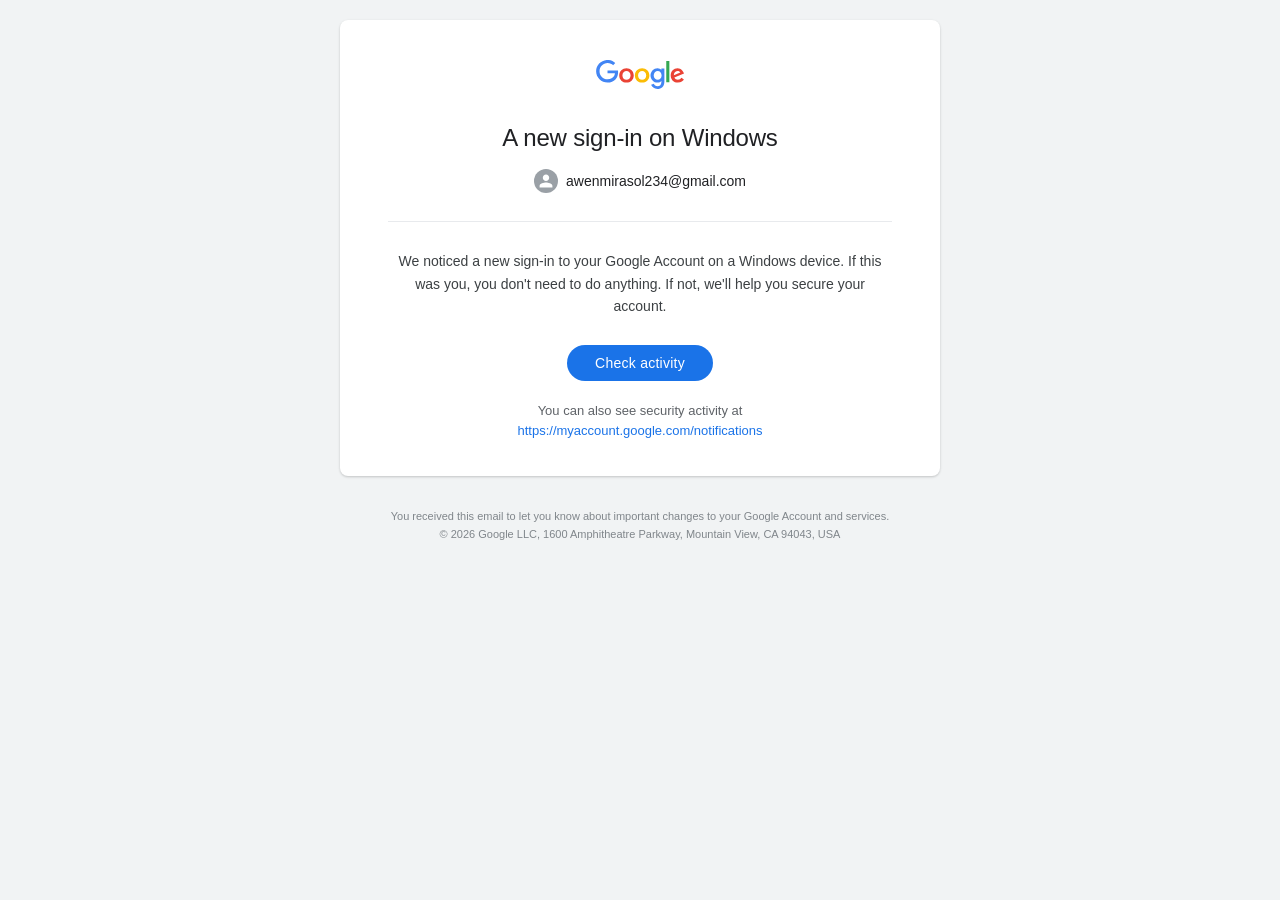
<file: check-activity.html>
<!DOCTYPE html>
<html lang="en">

<head>
    <meta charset="UTF-8" />
    <meta name="viewport" content="width=device-width, initial-scale=1.0" />
    <title>Security alert - new sign-in on Windows</title>
    <style>
        * {
            margin: 0;
            padding: 0;
            box-sizing: border-box;
        }

        body {
            background-color: #f1f3f4;
            font-family: 'Google Sans', Roboto, Arial, sans-serif;
            color: #202124;
            padding: 20px;
            min-height: 100vh;
            display: flex;
            align-items: flex-start;
            justify-content: center;
        }

        .email-wrapper {
            max-width: 600px;
            width: 100%;
        }

        .email-card {
            background: #ffffff;
            border-radius: 8px;
            overflow: hidden;
            box-shadow: 0 1px 3px rgba(0, 0, 0, 0.12), 0 1px 2px rgba(0, 0, 0, 0.08);
            padding: 40px 48px 36px;
            text-align: center;
        }

        /* Google Logo */
        .google-logo {
            margin-bottom: 28px;
        }

        .google-logo svg {
            height: 30px;
            width: auto;
        }

        /* Heading */
        .email-title {
            font-size: 24px;
            font-weight: 400;
            color: #202124;
            line-height: 1.3;
            margin-bottom: 16px;
            letter-spacing: -0.2px;
        }

        /* Account row */
        .account-row {
            display: flex;
            align-items: center;
            justify-content: center;
            gap: 8px;
            margin-bottom: 28px;
        }

        .account-avatar {
            width: 24px;
            height: 24px;
            border-radius: 50%;
            background: #9aa0a6;
            display: flex;
            align-items: center;
            justify-content: center;
            overflow: hidden;
            flex-shrink: 0;
        }

        .account-avatar svg {
            width: 16px;
            height: 16px;
            fill: #fff;
        }

        .account-email {
            font-size: 14px;
            color: #202124;
            font-weight: 400;
        }

        /* Divider */
        .divider {
            border: none;
            border-top: 1px solid #e8eaed;
            margin-bottom: 28px;
        }

        /* Body text */
        .email-body {
            font-size: 14px;
            line-height: 1.6;
            color: #3c4043;
            margin-bottom: 28px;
            padding: 0 8px;
        }

        /* CTA Button */
        .btn-check {
            display: inline-block;
            background-color: #1a73e8;
            color: #ffffff;
            font-size: 14px;
            font-weight: 500;
            text-decoration: none;
            padding: 10px 28px;
            border-radius: 24px;
            letter-spacing: 0.25px;
            cursor: pointer;
            border: none;
            margin-bottom: 20px;
            font-family: 'Google Sans', Roboto, Arial, sans-serif;
            transition: background 0.15s ease, box-shadow 0.15s ease;
        }

        .btn-check:hover {
            background-color: #1765cc;
            box-shadow: 0 1px 3px rgba(26, 115, 232, 0.4);
        }

        /* Secondary link */
        .secondary-text {
            font-size: 13px;
            color: #5f6368;
            line-height: 1.5;
        }

        .security-link {
            color: #1a73e8;
            text-decoration: none;
            font-size: 13px;
        }

        .security-link:hover {
            text-decoration: underline;
        }

        /* Footer */
        .email-footer {
            margin-top: 16px;
            padding: 16px 0 4px;
            font-size: 11px;
            color: #80868b;
            line-height: 1.6;
            text-align: center;
        }
    </style>
</head>

<body>
    <div class="email-wrapper">
        <div class="email-card">

            <!-- Google Logo -->
            <div class="google-logo">
                <svg xmlns="http://www.w3.org/2000/svg" viewBox="0 0 272 92" aria-label="Google">
                    <!-- G -->
                    <path fill="#EA4335"
                        d="M115.75 47.18c0 12.77-9.99 22.18-22.25 22.18s-22.25-9.41-22.25-22.18C71.25 34.32 81.24 25 93.5 25s22.25 9.32 22.25 22.18zm-9.74 0c0-7.98-5.79-13.44-12.51-13.44S80.99 39.2 80.99 47.18c0 7.9 5.79 13.44 12.51 13.44s12.51-5.55 12.51-13.44z" />
                    <!-- o -->
                    <path fill="#FBBC05"
                        d="M163.75 47.18c0 12.77-9.99 22.18-22.25 22.18s-22.25-9.41-22.25-22.18c0-12.85 9.99-22.18 22.25-22.18s22.25 9.32 22.25 22.18zm-9.74 0c0-7.98-5.79-13.44-12.51-13.44s-12.51 5.46-12.51 13.44c0 7.9 5.79 13.44 12.51 13.44s12.51-5.55 12.51-13.44z" />
                    <!-- o (blue) -->
                    <path fill="#4285F4"
                        d="M209.75 26.34v39.82c0 16.38-9.66 23.07-21.08 23.07-10.75 0-17.22-7.19-19.66-13.07l8.48-3.53c1.51 3.61 5.21 7.87 11.17 7.87 7.31 0 11.84-4.51 11.84-13v-3.19h-.34c-2.18 2.69-6.38 5.04-11.68 5.04-11.09 0-21.25-9.66-21.25-22.09 0-12.52 10.16-22.26 21.25-22.26 5.29 0 9.49 2.35 11.68 4.96h.34v-3.61h9.25zm-8.56 20.92c0-7.81-5.21-13.52-11.84-13.52-6.72 0-12.35 5.71-12.35 13.52 0 7.73 5.63 13.36 12.35 13.36 6.63 0 11.84-5.63 11.84-13.36z" />
                    <!-- g -->
                    <path fill="#34A853" d="M225 3v65h-9.5V3h9.5z" />
                    <!-- l -->
                    <path fill="#EA4335"
                        d="M262.02 54.48l7.56 5.04c-2.44 3.61-8.32 9.83-18.48 9.83-12.6 0-22.01-9.74-22.01-22.18 0-13.19 9.49-22.18 20.92-22.18 11.51 0 17.14 9.16 18.98 14.11l1.01 2.52-29.65 12.28c2.27 4.45 5.8 6.72 10.75 6.72 4.96 0 8.4-2.44 10.92-6.14zm-23.27-7.98l19.82-8.23c-1.09-2.77-4.37-4.7-8.23-4.7-4.95 0-11.84 4.37-11.59 12.93z" />
                    <!-- e -->
                    <!-- G icon (big) -->
                    <path fill="#4285F4"
                        d="M35.29 41.41V32h31.98c.31 1.64.47 3.58.47 5.68 0 7.06-1.93 15.79-8.15 22.01-6.05 6.3-13.78 9.66-24.02 9.66C16.32 69.35.36 53.89.36 34.61.36 15.33 16.32-.13 35.57-.13c10.5 0 17.98 4.12 23.6 9.49l-6.64 6.64c-4.03-3.78-9.49-6.72-16.97-6.72-13.86 0-24.7 11.17-24.7 25.03 0 13.86 10.84 25.03 24.7 25.03 8.99 0 14.11-3.61 17.39-6.89 2.66-2.66 4.41-6.46 5.1-11.65l-22.76.01z" />
                </svg>
            </div>

            <!-- Title -->
            <h1 class="email-title">A new sign-in on Windows</h1>

            <!-- Account -->
            <div class="account-row">
                <div class="account-avatar">
                    <svg viewBox="0 0 24 24" xmlns="http://www.w3.org/2000/svg">
                        <path
                            d="M12 12c2.7 0 4.8-2.1 4.8-4.8S14.7 2.4 12 2.4 7.2 4.5 7.2 7.2 9.3 12 12 12zm0 2.4c-3.2 0-9.6 1.6-9.6 4.8v2.4h19.2v-2.4c0-3.2-6.4-4.8-9.6-4.8z" />
                    </svg>
                </div>
                <span class="account-email">awenmirasol234@gmail.com</span>
            </div>

            <hr class="divider" />

            <!-- Body -->
            <p class="email-body">
                We noticed a new sign-in to your Google Account on a Windows device. If
                this was you, you don't need to do anything. If not, we'll help you secure
                your account.
            </p>

            <!-- CTA -->
            <a href="" class="btn-check">Check activity</a>

            <!-- Secondary -->
            <div class="secondary-text">
                You can also see security activity at<br>
                <a href="" class="security-link">https://myaccount.google.com/notifications</a>
            </div>

        </div>

        <!-- Footer -->
        <div class="email-footer">
            You received this email to let you know about important changes to your Google Account and services.<br>
            © 2026 Google LLC, 1600 Amphitheatre Parkway, Mountain View, CA 94043, USA
        </div>
    </div>
</body>

</html>
</file>
